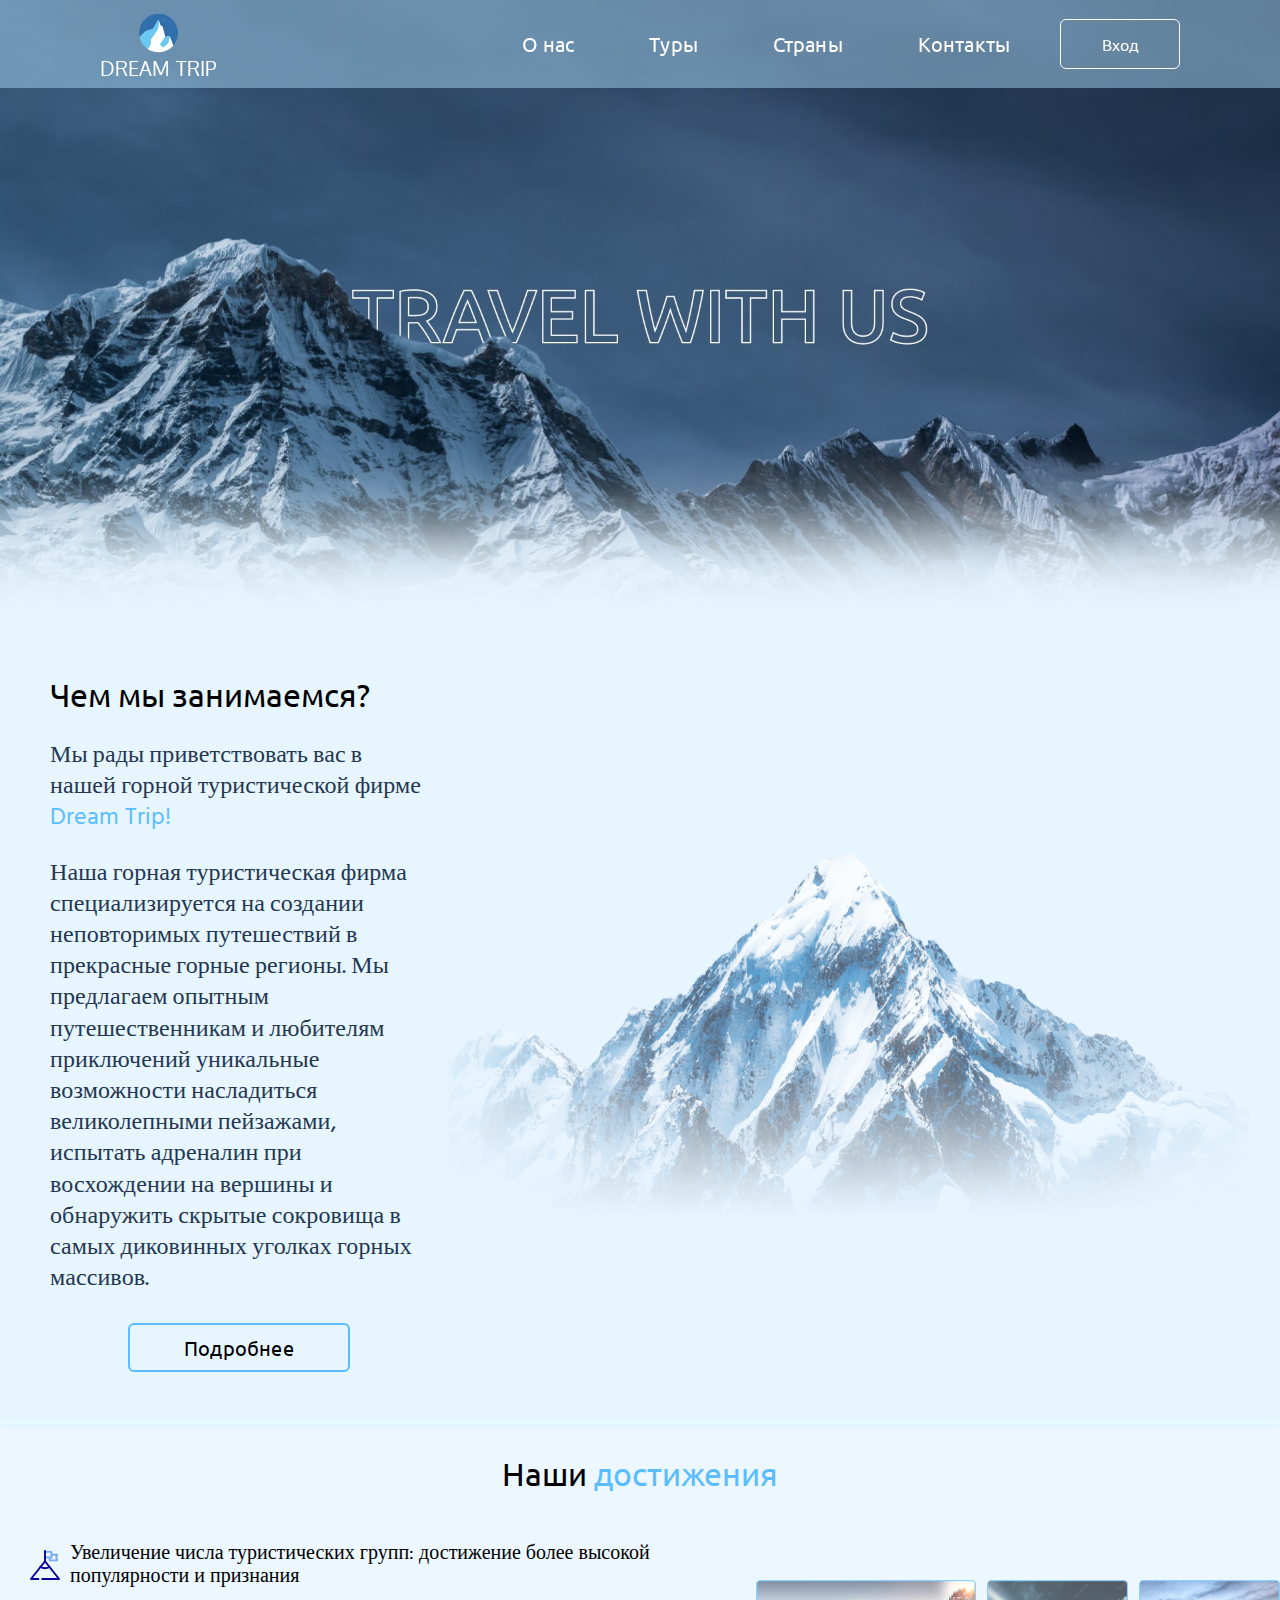
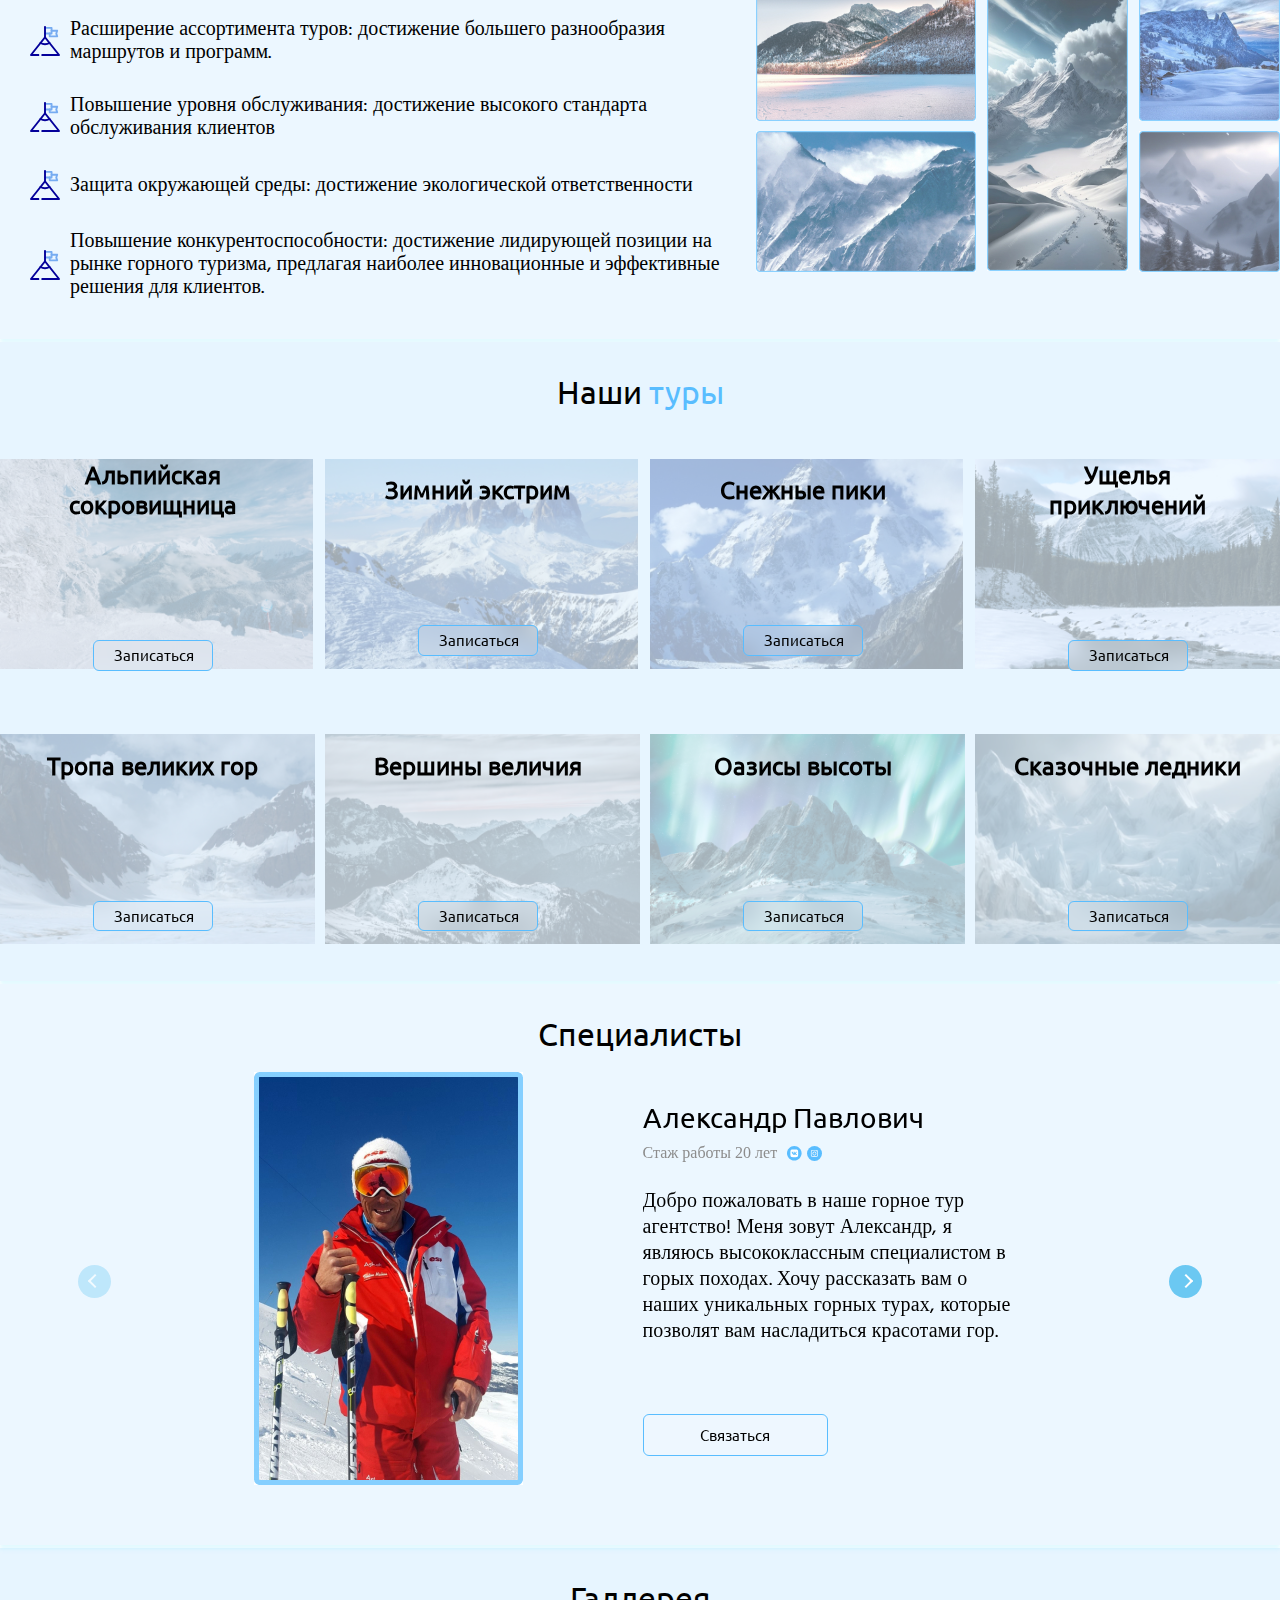
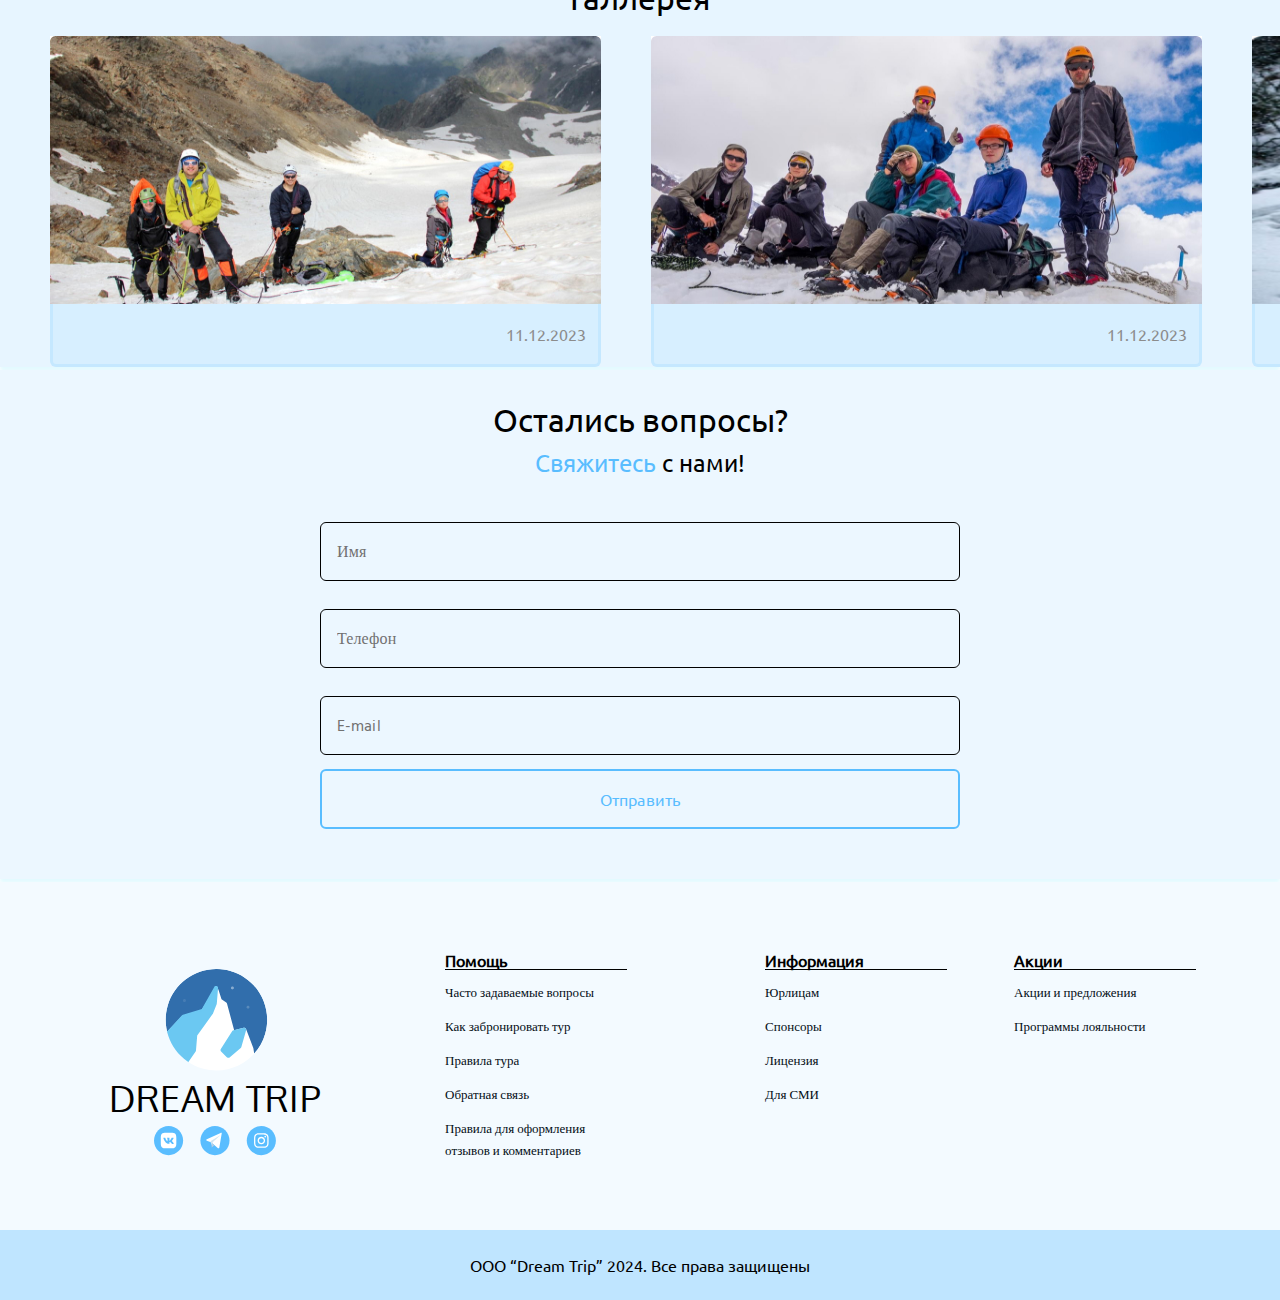
<file: index.html>
<!DOCTYPE html>
<html lang="en">
  <head>
    <meta charset="UTF-8" />
    <meta name="viewport" content="width=device-width, initial-scale=1.0" />
    <link rel="shorcut icon" href="./img/menu/logo_menu.svg" />
    <link rel="stylesheet" href="./main/style_main/swiper-bundle.min.css" />
    <link rel="stylesheet" href="./font.css" />
    <link rel="stylesheet" href="./normalize.css" />
    <link rel="stylesheet" href="./menu/style_menu/style.css" />
    <link rel="stylesheet" href="./main/style_main/phone.css" />
    <link rel="stylesheet" href="./main/style_main/tablet.css" />
    <link rel="stylesheet" href="./main/style_main/desctop.css" />
    <script defer src="./main/scritp_main/swiper.min.js"></script>
    <script defer src="./menu/script_menu/script.js"></script>
    <script defer src="./main/scritp_main/script.js"></script>
    <title>DreamTrip</title>
  </head>
  <body>
    <div class="container">
      <aside id="menu" class="aside">
        <header class="aside-header-menu">
          <img src="./img/menu/logo_menu.svg" />
          <div id="btn-close-menu" class="close-cross-menu">
            <span></span>
            <span></span>
          </div>
        </header>
        <div class="aside-main-menu">
          <nav class="aside-nav-menu">
            <ul>
              <li class="aside-nav-menu-item">
                <img src="./img/menu/country.svg" alt="" />
                <a href="#">Страны</a>
              </li>
              <li class="aside-nav-menu-item">
                <img src="./img/menu/tour.svg" alt="" /> <a href="#">Туры</a>
              </li>
              <li class="aside-nav-menu-item">
                <img src="./img/menu/about_us.svg" alt="" />
                <a href="#">О нас</a>
              </li>
              <li class="aside-nav-menu-item">
                <img src="./img/menu/contact.svg" alt="" />
                <a href="#">Контакты</a>
              </li>
            </ul>
          </nav>
        </div>
        <footer class="aside-footer-menu">
          <nav class="aside-nav-menu">
            <ul>
              <li class="footer-nav-item">
                <a href="#">+7 (996) 313 57 76</a>
              </li>
              <li class="footer-nav-item">
                <a href="#">dreamtrip@gmail.com</a>
              </li>
            </ul>
          </nav>
        </footer>
      </aside>
      <div id="content" class="content">
        <header class="content__header">
          <div class="content__header-logo">
            <img src="./img/main/phone/logo.svg" alt="" />
            <h1>Dream trip</h1>
          </div>
          <div class="content__header-menu">
            <a class="tablet-link" href="">О нас</a>
            <a class="tablet-link" href="">Туры</a>
            <a class="tablet-link" href="">Страны</a>
            <a class="tablet-link" href="">Контакты</a>
            <button
              onclick="document.location='./authorisation.html'"
              class="sign__up-btn"
            >
              Вход
            </button>
            <button id="burger" class="burger-menu">
              <span></span>
              <span></span>
              <span></span>
            </button>
          </div>
        </header>
        <main class="content__main">
          <div class="block-screensaver">
            <img
              class="conten-screensaver"
              src="./img/main/phone/Group 5.jpg"
              alt=""
            />
            <div class="blur-effect"></div>
          </div>
          <section class="section__about-us">
            <div class="section-background">
              <img class="mounts" src="./img/main/phone/mount.png" alt="" />
              <img
                class="img-background"
                src="./img/main/phone/back.png"
                alt=""
              />
            </div>
            <div class="section__about-us-text">
              <h2>Чем мы занимаемся?</h2>
              <p>
                Мы рады приветствовать вас в нашей горной туристической фирме
                <span class="blue-text">Dream Trip!</span>
              </p>
              <p class="main_about-us-text">
                Наша горная туристическая фирма специализируется на создании
                неповторимых путешествий в прекрасные горные регионы. Мы
                предлагаем опытным путешественникам и любителям приключений
                уникальные возможности насладиться великолепными пейзажами,
                испытать адреналин при восхождении на вершины и обнаружить
                скрытые сокровища в самых диковинных уголках горных массивов.
                <button class="detalied">Подробнее</button>
              </p>
              <div class="read-more-btn">
                <button id="readMore" class="read-more">Читать далее</button
                ><img
                  class="arrow"
                  src="./img/main/phone/arrow_down.svg"
                  alt=""
                />
              </div>
            </div>
          </section>
          <section class="section__our-achievements">
            <h2 class="section-title">
              Наши <span class="blue-text">достижения</span>
            </h2>
            <div class="tablet-achievements">
              <div class="achievements-img">
                <img
                  class=".achievements-img-item1"
                  src="./img/main/phone/1desctop.jpg"
                  alt=""
                />
                <img
                  class="achievements-img-item2"
                  src="./img/main/phone/2desctop.jpg"
                  alt=""
                />
                <img
                  class="achievements-img-item3"
                  src="./img/main/phone/3desctop.jpg"
                  alt=""
                />
                <img
                  class="achievements-img-item4"
                  src="./img/main/phone/4desctop.jpg"
                  alt=""
                />
                <img
                  class="achievements-img-item5"
                  src="./img/main/phone/5desctop.jpg"
                  alt=""
                />
              </div>
              <div class="achievements-text-tablet">
                <div class="achievements-text-item1">
                  <img
                    class="achievements-text-icon"
                    src="./img/main/tablet/icon.svg"
                    alt=""
                  />
                  Увеличение числа туристических групп: достижение более высокой
                  популярности и признания
                </div>
                <div class="achievements-text-item2">
                  <img
                    class="achievements-text-icon"
                    src="./img/main/tablet/icon.svg"
                    alt=""
                  />
                  Расширение ассортимента туров: достижение большего
                  разнообразия маршрутов и программ.
                </div>
                <div class="achievements-text-item3">
                  <img
                    class="achievements-text-icon"
                    src="./img/main/tablet/icon.svg"
                    alt=""
                  />
                  Повышение уровня обслуживания: достижение высокого стандарта
                  обслуживания клиентов
                </div>
                <div class="achievements-text-item4">
                  <img
                    class="achievements-text-icon"
                    src="./img/main/tablet/icon.svg"
                    alt=""
                  />
                  Защита окружающей среды: достижение экологической
                  ответственности
                </div>
                <div class="achievements-text-item5">
                  <img
                    class="achievements-text-icon"
                    src="./img/main/tablet/icon.svg"
                    alt=""
                  />
                  Повышение конкурентоспособности: достижение лидирующей позиции
                  на рынке горного туризма, предлагая наиболее инновационные и
                  эффективные решения для клиентов.
                </div>
              </div>
            </div>
            <div class="swiper main__swiper-achievements">
              <div
                id="achievements-wrapper"
                class="swiper-wrapper main__swiper-achievements-wrapper"
              >
                <div class="swiper-slide swiper-achievements-item">
                  <div class="achievements-img">
                    <img src="./img/main/phone/1adv.jpg" alt="" />
                  </div>
                  <div class="achievements-text">
                    Увеличение числа туристических групп: достижение более
                    высокой популярности и признания
                  </div>
                </div>
                <div class="swiper-slide swiper-achievements-item">
                  <div class="achievements-img">
                    <img src="./img/main/phone/2adv.jpg" alt="" />
                  </div>
                  <div class="achievements-text">
                    Расширение ассортимента туров: достижение большего
                    разнообразия маршрутов и программ.
                  </div>
                </div>
                <div class="swiper-slide swiper-achievements-item">
                  <div class="achievements-img">
                    <img src="./img/main/phone/3adv.jpg" alt="" />
                  </div>
                  <div class="achievements-text">
                    Повышение уровня обслуживания: достижение высокого стандарта
                    обслуживания клиентов
                  </div>
                </div>
                <div class="swiper-slide swiper-achievements-item">
                  <div class="achievements-img">
                    <img src="./img/main/phone/4adv.jpg" alt="" />
                  </div>
                  <div class="achievements-text">
                    Защита окружающей среды: достижение экологической
                    ответственности
                  </div>
                </div>
                <div class="swiper-slide swiper-achievements-item">
                  <div class="achievements-img">
                    <img src="./img/main/phone/5adv.jpg" alt="" />
                  </div>
                  <div class="achievements-text">
                    Повышение конкурентоспособности: достижение лидирующей
                    позиции на рынке горного туризма, предлагая наиболее
                    инновационные и эффективные решения для клиентов.
                  </div>
                </div>
              </div>
            </div>
            <div
              class="swiper-pagination achievements__swiper-pagination"
            ></div>
          </section>
          <section class="section__our-tour">
            <h2 class="section-title">
              Наши <span class="blue-text">туры</span>
            </h2>
            <div class="swiper main__swiper-tour">
              <div
                id="tour-wrapper"
                class="swiper-wrapper main__swiper-tour-wrapper"
              >
                <div class="swiper-slide swiper-tour-item">
                  <div class="tour-img">
                    <img src="./img/main/phone/1tour.jpg" alt="" />
                  </div>
                  <div class="tour-text">
                    <h3>Альпийская сокровищница</h3>
                    <form target="_blank" action="./product.html">
                      <button class="tour-btn">Записаться</button>
                    </form>
                  </div>
                </div>
                <div class="swiper-slide swiper-tour-item">
                  <div class="tour-img">
                    <img src="./img/main/phone/2tour.jpg" alt="" />
                  </div>
                  <div class="tour-text">
                    <h3>Зимний экстрим</h3>
                    <button class="tour-btn">Записаться</button>
                  </div>
                </div>
                <div class="swiper-slide swiper-tour-item">
                  <div class="tour-img">
                    <img src="./img/main/phone/3tour.jpg" alt="" />
                  </div>
                  <div class="tour-text">
                    <h3>Снежные пики</h3>
                    <button class="tour-btn">Записаться</button>
                  </div>
                </div>
                <div class="swiper-slide swiper-tour-item">
                  <div class="tour-img">
                    <img src="./img/main/phone/4tour.jpg" alt="" />
                  </div>
                  <div class="tour-text">
                    <h3>Ущелья приключений</h3>
                    <button class="tour-btn">Записаться</button>
                  </div>
                </div>
                <div class="swiper-slide swiper-tour-item">
                  <div class="tour-img">
                    <img src="./img/main/phone/5tour.jpg" alt="" />
                  </div>
                  <div class="tour-text">
                    <h3>Тропа великих гор</h3>
                    <button class="tour-btn">Записаться</button>
                  </div>
                </div>
                <div class="swiper-slide swiper-tour-item">
                  <div class="tour-img">
                    <img src="./img/main/phone/6tour.jpg" alt="" />
                  </div>
                  <div class="tour-text">
                    <h3>Вершины величия</h3>
                    <button class="tour-btn">Записаться</button>
                  </div>
                </div>
                <div class="swiper-slide swiper-tour-item">
                  <div class="tour-img">
                    <img src="./img/main/phone/7tour.jpg" alt="" />
                  </div>
                  <div class="tour-text">
                    <h3>Оазисы высоты</h3>
                    <button class="tour-btn">Записаться</button>
                  </div>
                </div>
                <div class="swiper-slide swiper-tour-item">
                  <div class="tour-img">
                    <img src="./img/main/phone/8tour.jpg" alt="" />
                  </div>
                  <div class="tour-text">
                    <h3>Сказочные ледники</h3>
                    <button class="tour-btn">Записаться</button>
                  </div>
                </div>
              </div>
              <div class="show-all">
                <button id="show-all" class="read-more">Показать все</button
                ><img
                  class="arrow"
                  src="./img/main/phone/arrow_down.svg"
                  alt=""
                />
              </div>
            </div>
            <div class="swiper-pagination tour__swiper-pagination"></div>
          </section>
          <section class="section__specialists">
            <h2 class="section-title">Специалисты</h2>
            <div class="swiper main__swiper-specialists">
              <div
                id="specialists-wrapper"
                class="swiper-wrapper main__swiper-specialists-wrapper"
              >
                <div class="swiper-slide swiper-specialists-item">
                  <div class="specialists-img">
                    <img src="./img/main/phone/person.jpg" alt="" />
                  </div>
                  <div class="specialists-text">
                    <h3>Александр Павлович</h3>
                    <h4>
                      Стаж работы 20 лет
                      <div class="social__media">
                        <a href="#">
                          <img
                            style="width: 15px"
                            src="./img/main/phone/vk.svg"
                            alt=""
                          />
                        </a>
                        <a href="#">
                          <img src="./img/main/phone/insta.svg" alt="" />
                        </a>
                      </div>
                    </h4>
                    <p>
                      Добро пожаловать в наше горное тур агентство! Меня зовут
                      Александр, я являюсь высококлассным специалистом в горых
                      походах. Хочу рассказать вам о наших уникальных горных
                      турах, которые позволят вам насладиться красотами гор.
                    </p>
                    <button class="contact-specialists-btn">Связаться</button>
                  </div>
                </div>
                <div class="swiper-slide swiper-specialists-item">
                  <div class="specialists-img">
                    <img src="./img/main/phone/person.jpg" alt="" />
                  </div>
                  <div class="specialists-text">
                    <h3>Ольга Александровна</h3>
                    <h4>
                      Стаж работы 25 лет
                      <div class="social__media">
                        <a href="#">
                          <img
                            style="width: 15px"
                            src="./img/main/phone/vk.svg"
                            alt=""
                          />
                        </a>
                        <a href="#">
                          <img src="./img/main/phone/insta.svg" alt="" />
                        </a>
                      </div>
                    </h4>
                    <p>
                      Привет! Я Ольга, опытный горный гид и эксперт в горных
                      походах. Готова помочь вам организовать незабываемый отдых
                      в горах!
                    </p>
                    <button class="contact-specialists-btn">Связаться</button>
                  </div>
                </div>
                <div class="swiper-slide swiper-specialists-item">
                  <div class="specialists-img">
                    <img src="./img/main/phone/person.jpg" alt="" />
                  </div>
                  <div class="specialists-text">
                    <h3>Иван Сергеевич</h3>
                    <h4>
                      Стаж работы 18 лет
                      <div class="social__media">
                        <a href="#">
                          <img
                            style="width: 15px"
                            src="./img/main/phone/vk.svg"
                            alt=""
                          />
                        </a>
                        <a href="#">
                          <img src="./img/main/phone/insta.svg" alt="" />
                        </a>
                      </div>
                    </h4>
                    <p>
                      Доброго времени суток! Меня зовут Иван, и я являюсь
                      экспертом в горных походах и альпинизме. Готов помочь вам
                      освоить горы!
                    </p>
                    <button class="contact-specialists-btn">Связаться</button>
                  </div>
                </div>
                <div class="swiper-slide swiper-specialists-item">
                  <div class="specialists-img">
                    <img src="./img/main/phone/person.jpg" alt="" />
                  </div>
                  <div class="specialists-text">
                    <h3>Мария Владимировна</h3>
                    <h4>
                      Стаж работы 12 лет
                      <div class="social__media">
                        <a href="#">
                          <img
                            style="width: 15px"
                            src="./img/main/phone/vk.svg"
                            alt=""
                          />
                        </a>
                        <a href="#">
                          <img src="./img/main/phone/insta.svg" alt="" />
                        </a>
                      </div>
                    </h4>
                    <p>
                      Привет! Я Мария, профессиональный гид в горах и
                      экстримальных турах. Готова предложить вам уникальные
                      маршруты и яркие эмоции!
                    </p>
                    <button class="contact-specialists-btn">Связаться</button>
                  </div>
                </div>
                <div class="swiper-slide swiper-specialists-item">
                  <div class="specialists-img">
                    <img src="./img/main/phone/person.jpg" alt="" />
                  </div>
                  <div class="specialists-text">
                    <h3>Елена Анатольевна</h3>
                    <h4>
                      Стаж работы 15 лет
                      <div class="social__media">
                        <a href="#">
                          <img
                            style="width: 15px"
                            src="./img/main/phone/vk.svg"
                            alt=""
                          />
                        </a>
                        <a href="#">
                          <img src="./img/main/phone/insta.svg" alt="" />
                        </a>
                      </div>
                    </h4>
                    <p>
                      Привет! Меня зовут Елена. Я опытный гид в горах и эксперт
                      в оборудовании для горных походов. Готова поделиться с
                      вами моими знаниями и опытом!
                    </p>
                    <button class="contact-specialists-btn">Связаться</button>
                  </div>
                </div>
              </div>
            </div>
            <div class="swiper-pagination specialists__swiper-pagination"></div>
            <div class="swiper-button-prev"></div>
            <div class="swiper-button-next"></div>
          </section>
          <section class="section_gallery">
            <h2 class="section-title">Галлерея</h2>
            <div class="gallery__slider">
              <div class="gallery-img">
                <img src="./img/main/phone/pic1.jpg" alt="" />
                <data class="gallery-img-date" value="2023-12-11"
                  >11.12.2023</data
                >
              </div>
              <div class="gallery-img">
                <img src="./img/main/phone/pic2.jpg" alt="" />
                <data class="gallery-img-date" value="2023-12-11"
                  >11.12.2023</data
                >
              </div>
              <div class="gallery-img">
                <img src="./img/main/phone/pic3.jpg" alt="" />
                <data class="gallery-img-date" value="2023-12-11"
                  >11.12.2023</data
                >
              </div>
              <div class="gallery-img">
                <img src="./img/main/phone/pic4.jpg" alt="" />
                <data class="gallery-img-date" value="2023-12-11"
                  >11.12.2023</data
                >
              </div>
            </div>
          </section>
          <section class="section__form">
            <h2 class="section-title">Остались вопросы?</h2>
            <h3><span class="blue-text">Свяжитесь</span> с нами!</h3>
            <form action="" class="form">
              <div class="form__input">
                <input id="name" type="text" placeholder="Имя" />
              </div>
              <div class="form__input">
                <input id="tel" type="tel" placeholder="Телефон" />
              </div>
              <div class="form__input">
                <input id="email" type="email" placeholder="E-mail" />
              </div>
              <button class="form__btn">Отправить</button>
            </form>
          </section>
        </main>
        <footer class="content__footer">
          <div class="footer__logo">
            <img
              class="icon__logo-footer"
              src="./img/main/phone/logo.svg"
              alt=""
            />
            <p>Dream trip</p>
            <div class="footer-social__media">
              <img src="./img/main/phone/vk.svg" alt="" />
              <img src="./img/main/phone/tg.svg" alt="" />
              <img src="./img/main/phone/inst.svg" alt="" />
            </div>
          </div>

          <div class="footer__list-block">
            <ul class="footer__list">
              <li class="footer__list-item">Помощь</li>
              <li class="footer__list-item">Часто задаваемые вопросы</li>
              <li class="footer__list-item">Как забронировать тур</li>
              <li class="footer__list-item">Правила тура</li>
              <li class="footer__list-item">Обратная связь</li>
              <li class="footer__list-item">
                Правила для оформления отзывов и комментариев
              </li>
            </ul>
          </div>
          <div class="footer__list-block">
            <ul class="footer__list">
              <li class="footer__list-item">Информация</li>
              <li class="footer__list-item">Юрлицам</li>
              <li class="footer__list-item">Спонсоры</li>
              <li class="footer__list-item">Лицензия</li>
              <li class="footer__list-item">Для СМИ</li>
            </ul>
          </div>
          <div class="footer__list-block">
            <ul class="footer__list">
              <li class="footer__list-item">Акции</li>
              <li class="footer__list-item">Акции и предложения</li>
              <li class="footer__list-item">Программы лояльности</li>
            </ul>
          </div>
          <div class="footer__copyright">
            ООО “Dream Trip” 2024. Все права защищены
          </div>
        </footer>
      </div>
    </div>
  </body>
</html>
</file>
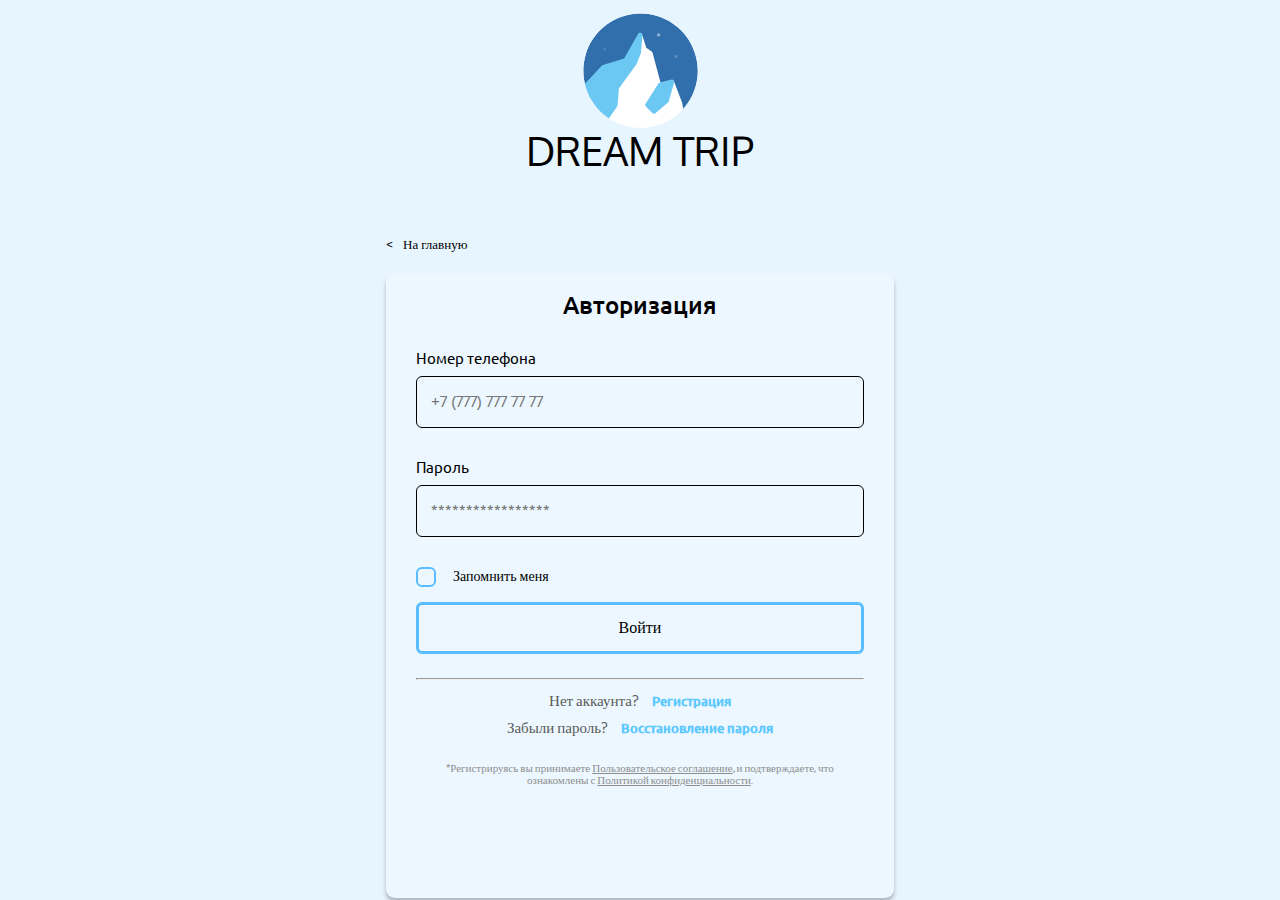
<file: authorisation.html>
<!DOCTYPE html>
<html lang="en">
  <head>
    <meta charset="UTF-8" />
    <meta name="viewport" content="width=device-width, initial-scale=1.0" />
    <link rel="shorcut icon" href="./img/menu/logo_menu.svg" />
    <link rel="stylesheet" href="./normalize.css" />
    <link
      rel="stylesheet"
      href="./authorisation/style_authorisation/style.css"
    />
    <link
      rel="stylesheet"
      href="./authorisation/style_authorisation/mobile.css"
    />
    <link rel="stylesheet" href="./font.css" />
    <script defer src="./authorisation/script_authorisation/script.js"></script>
    <title>Authorisation</title>
  </head>
  <body>
    <div class="container">
      <div class="logo">
        <img src="./img/authorisation/logo.svg" alt="" />
        <p>Dream trip</p>
      </div>
      <a class="home" href="./index.html">На главную</a>
      <div class="window-authorisation">
        <h1 class="window-authorisation__title">Авторизация</h1>
        <div class="window-authorisation__form">
          <form class="authorisationForm">
            <div class="window-authorisation__form__input">
              <label for="tel">Номер телефона</label>
              <input
                id="tel"
                type="tel"
                name="tel"
                placeholder="+7 (777) 777 77 77"
              />
            </div>
            <div class="window-authorisation__form__input password__input">
              <label for="password">Пароль</label>
              <input
                id="password"
                type="password"
                name="password"
                placeholder="*****************"
              />
            </div>
            <div class="window-authorisation__form__check_box">
              <input type="checkbox" name="remember_me" id="remember_me" />
              <span id="checkbox-click" class="checkbox-custom"></span>
              <label for="remember_me">Запомнить меня</label>
            </div>
            <div class="window-authorisation__form__button">
              <button>Войти</button>
            </div>
          </form>
          <hr class="hr-line" />
          <div class="window-authorisation__form__text">
            <p>
              Нет аккаунта?
              <a href="./registration.html">Регистрация</a>
            </p>
            <p>
              Забыли пароль?
              <a href="#">Восстановление пароля</a>
            </p>
          </div>
          <p class="user-agreement">
            *Регистрируясь вы принимаете
            <span>Пользовательское соглашение</span>, и подтверждаете, что
            ознакомлены с <span>Политикой конфиденциальности</span>.
          </p>
        </div>
      </div>
    </div>
  </body>
</html>
</file>
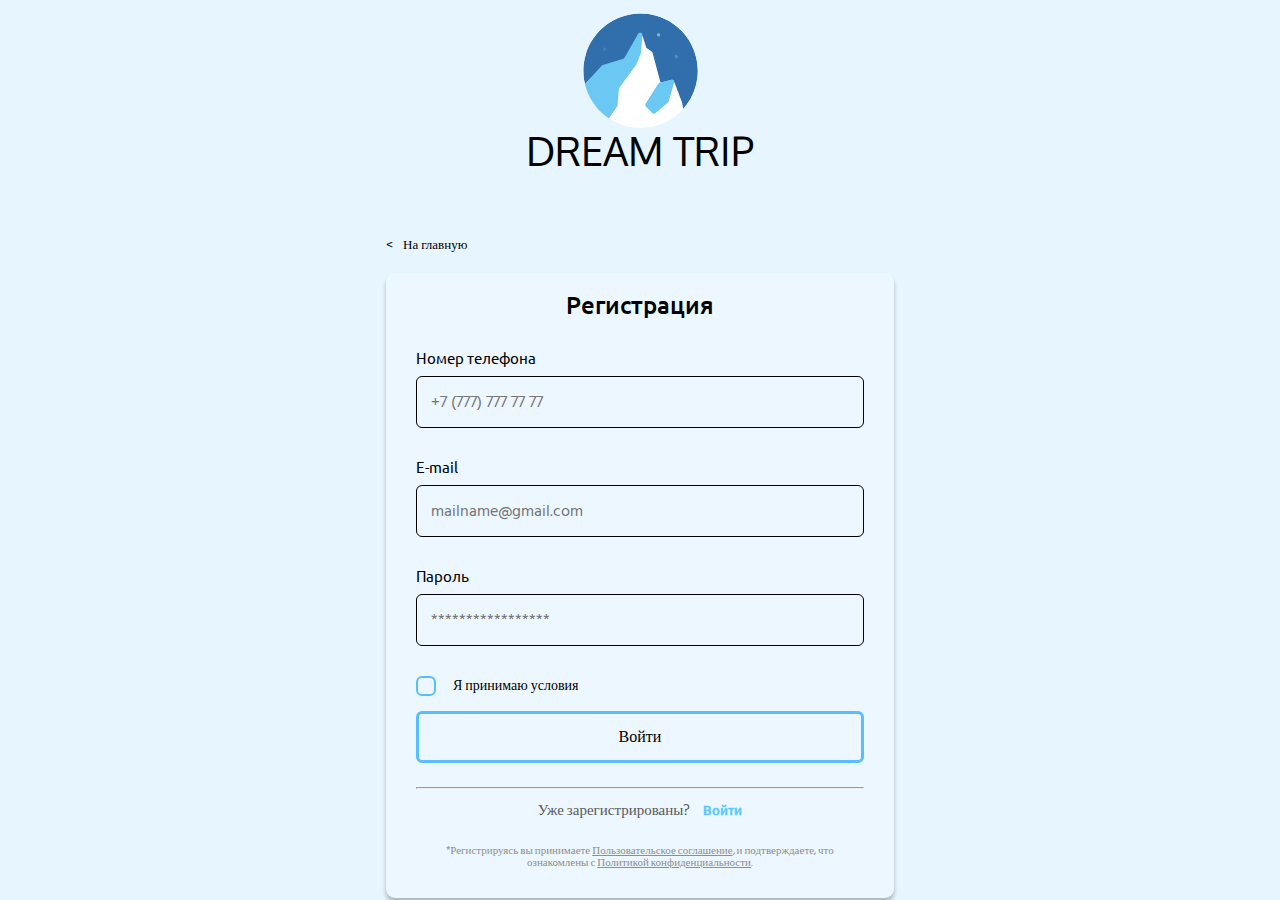
<file: registration.html>
<!DOCTYPE html>
<html lang="en">
  <head>
    <meta charset="UTF-8" />
    <meta name="viewport" content="width=device-width, initial-scale=1.0" />
    <link rel="shorcut icon" href="./img/menu/logo_menu.svg" />
    <link rel="stylesheet" href="./normalize.css" />
    <link
      rel="stylesheet"
      href="./authorisation/style_authorisation/style.css"
    />
    <link rel="stylesheet" href="./authorisation/style_authorisation/mobile.css">
    <link rel="stylesheet" href="./font.css" />
    <script defer src="./registration/script_registration/script.js"></script>
    <title>Registration</title>
  </head>
  <body>
    <div class="container">
      <div class="logo">
        <img src="./img/authorisation/logo.svg" alt="" />
        <p>Dream trip</p>
      </div>
      <a class="home" href="./index.html">На главную</a>
      <div class="window-authorisation">
        <h1 class="window-authorisation__title">Регистрация</h1>
        <div class="window-authorisation__form">
          <form class="authorisationForm">
            <div class="window-authorisation__form__input">
              <label for="tel">Номер телефона</label>
              <input
                id="tel"
                type="tel"
                name="tel"
                placeholder="+7 (777) 777 77 77"
              />
            </div>
            <div class="window-authorisation__form__input">
              <label for="email">E-mail</label>
              <input
                id="email"
                type="email"
                name="email"
                placeholder="mailname@gmail.com"
              />
            </div>
            <div class="window-authorisation__form__input password__input">
              <label for="password">Пароль</label>
              <input
                id="password"
                type="password"
                name="password"
                placeholder="*****************"
              />
            </div>
            <div class="window-authorisation__form__check_box">
              <input type="checkbox" name="remember_me" id="remember_me" />
              <span id="checkbox-click" class="checkbox-custom"></span>
              <label for="remember_me">Я принимаю условия</label>
            </div>
            <div class="window-authorisation__form__button">
              <button>Войти</button>
            </div>
          </form>
          <hr class="hr-line" />
          <div class="window-authorisation__form__text">
            <p>
              Уже зарегистрированы?
              <a href="./authorisation.html">Войти</a>
            </p>
          </div>
          <p class="user-agreement">
            *Регистрируясь вы принимаете
            <span>Пользовательское соглашение</span>, и подтверждаете, что
            ознакомлены с <span>Политикой конфиденциальности</span>.
          </p>
        </div>
      </div>
    </div>
  </body>
</html>
</file>
<file: font.css>
@font-face{
  font-family: 'Ubuntu-Regular';
  src: url('./font/Ubuntu-Regular.ttf');
  font-style: normal;
}

@font-face{
  font-family: 'Ubuntu-Bold';
  src: url('./font/Ubuntu-Bold.ttf');
  font-style: normal;
}

@font-face{
  font-family: 'Ubuntu-Medium';
  src: url('./font/Ubuntu-Medium.ttf');
  font-style: normal;
}

@font-face{
  font-family: 'Oxygen-Regular';
  src: url('./font/Oxygen-Regular.ttf');
  font-style: normal;
}

@font-face{
  font-family: 'Hind Siliguri-Regular';
  src: url('./font/HindSiliguri-Regular.ttf');
  font-style: normal;
}

@font-face{
  font-family: 'Hind Siliguri-Medium';
  src: url('./font/HindSiliguri-Medium.ttf');
  font-style: normal;
}
</file>
<file: menu/style_menu/style.css>
*,
*::before,
*::after {
  box-sizing: border-box;
}

ul {
  list-style: none;
  padding: 0;
}

a {
  text-decoration: none;
  color: #000;
}


.btn-open-menu {
  margin: 15px;
  width: 100px;
  height: 40px;
  border: #1194ff 1px solid;
  background: none;
  padding: 15px;
  cursor: pointer;
  text-align: center;
}

.aside-container {
  position: fixed;
}

.aside {
  z-index: 1;
  position: absolute;
  overflow-y: auto;
  overflow-x: hidden;
  right: -320px;
  top: 0;
  display: flex;
  flex-direction: column;
  z-index: 1100;

  background-color: #ecf7ff;
  width: 320px;
  min-height: 100svh;
  transition: transform 0.5s;
  position: fixed;
}

.aside-active {
  transform: translateX(-100%);
}

/* Aside-header */

.aside-header-menu {
  display: flex;
  justify-content: space-between;
  padding: 32px 16px 16px 16px;
  align-items: center;
}

.close-cross-menu {
  display: flex;
  margin: 5px;
  width: 30px;
  height: 30px;
  position: relative;
  cursor: pointer;
}

.close-cross-menu span {
  position: absolute;
  width: 30px;
  height: 2px;
  background-color: #000;
  top: 50%;
  transform: translate(-50%, -50%);
  transition: transform 0.5s;
}

.close-cross-menu span:first-child {
  transform: rotate(45deg);
}

.close-cross-menu span:last-child {
  transform: rotate(-45deg);
}

/* Aside-main */

.aside-main-menu{
   margin-bottom: 150px;
}

/* Aside-nav */

.aside-nav-menu-item {
  display: flex;
  align-items: center;
  justify-content: flex-start;
  height: 50px;
  cursor: pointer;
  margin: 15px 0 15px 30px;
}

.aside-nav-menu-item img {
  width: 20px;
  height: 30px;
}

.aside-nav-menu-item a {
  margin-left: 16px;
  font-size: 15px;
  font-weight: 400;
  line-height: 1.1;
  display: flex;
  width: 200px;
  height: 40px;
  align-items: center;
  border-bottom: #000 1px solid;
}

.aside-nav-menu-item-active::before {
  content: "";

  position: absolute;
  left: 0;
  display: inline-block;
  margin-right: 10px;
  vertical-align: text-top;

  width: 4px;
  height: 40px;
  border-top-right-radius: 10px;
  border-bottom-right-radius: 10px;
  background: #59bdff;
}


/* Aside-footer */

.aside-footer-menu{
   display: flex;
   justify-content: flex-end;
   padding: 16px 32px 40px 0;  
}

.footer-nav-item{
   margin: 15px 0;
   text-align: end;
}

.footer-nav-item a{
   position: relative;
}

.footer-nav-item a::before {
   position: absolute;
   bottom: 0;
   left: 0;
   content: "";
   width: 100%;
   height: 2px;
   background: #000000;
   transform-origin: right;
   transform: scaleX(0);
   transition: transform 0.3s ease-in-out 0s;
 }
 
 .footer-nav-item a:hover::before {
   transform: scaleX(1);
   transform-origin: left;
 }
</file>
<file: main/style_main/phone.css>
*,
*::before,
*::after {
  box-sizing: border-box;
}

h2,
h3 {
  margin: 0;
  color: #000;
  font-family: Ubuntu-Regular;
  font-size: 18px;
  font-style: normal;
  font-weight: 500;
  line-height: normal;
}

.blue-text {
  color: #59bdff;
  font-weight: 500;
}

.swiper-button-prev,
.swiper-button-next {
  display: none;
}

.arrow__rotate {
  transform: rotate(180deg);
}

/* Container */

.container {
  max-width: 100%;
  min-width: 320px;
}

.blur-content {
  opacity: 20%;
  max-height: 100svh;
  overflow: hidden;

  pointer-events: none;
}

/* Header */

.content__header {
  min-width: 100%;
  height: 50px;
  background: rgba(176, 224, 255, 0.46);
  backdrop-filter: blur(2px);

  position: fixed;
  display: flex;
  align-items: center;
  justify-content: space-between;
  padding: 0 16px;
  z-index: 999;
}

.content__header-logo {
  display: flex;
  flex-direction: column;
  justify-content: center;
  align-items: center;
}

.content__header-logo h1 {
  font-family: Oxygen-Regular;
  color: #fff;
  margin: 0;

  font-size: clamp(12px, 2vw, 16px);
  font-style: normal;
  font-weight: 400;
  line-height: 110%; /* 13.2px */
  letter-spacing: 0.12px;
  text-transform: uppercase;
}

.content__header-menu {
  display: flex;
  align-items: center;
  justify-content: center;
  column-gap: 25px;
}

.tablet-link {
  position: relative;
  display: none;
}

.sign__up-btn {
  border: 1px solid #fff;
  border-radius: 6px;
  background: none;
  padding: 4px 14px;

  color: #fff;
  font-family: Ubuntu-Regular;
  font-weight: 400;
  font-size: clamp(10px, 2vw, 16px);
  font-style: normal;
  cursor: pointer;
}

.sign__up-btn:hover {
  border: 1px solid #59bdff;
}

.burger-menu {
  background: none;
  border: none;
  cursor: pointer;
}

.burger-menu span {
  display: block;
  min-width: 20px;
  height: 2px;
  background: #fff;
  margin: 4px 0;
}

/* Main */

.wrapper-screensaver {
  display: flex;
  flex-direction: column;
}

/* Section__about-us */

.section__about-us {
  background: #e7f5ff;
  box-shadow: 0px 4px 4px 0px rgba(139, 234, 255, 0.25);
}

.block-screensaver {
  position: relative;
  overflow: hidden;
  display: flex;
  align-items: center;
  justify-content: center;
}

.blur-effect {
  position: absolute;
  min-width: 120%;

  height: 118px;

  bottom: -60px;
  background: #e7f5ff;
  filter: blur(20px);
  z-index: 99;
}

.conten-screensaver {
  min-width: 320px;
  max-width: 100%;
}

.section-background {
  display: flex;
  justify-content: center;
  align-items: end;

  background: #e7f5ff;
}

.img-background {
  position: absolute;
  z-index: 0;
  max-width: 100%;
  opacity: 0;
}

.mounts {
  min-width: 208px;
  height: 95px;
  z-index: 2;
}

.detalied {
  display: none;
}

.section__about-us-text {
  z-index: 2;
  padding: 25px 20px;
}

.main_about-us-text {
  max-height: 40px;
  overflow: hidden;
}

.main_about-us-text-open {
  max-height: none;
}

.section__about-us-text p {
  color: #233750;
  font-family: Hind Siliguri-Regular;
  font-size: 11px;
  font-style: normal;
  font-weight: 400;
  line-height: 130%; /* 14.3px */
  letter-spacing: 0.11px;
}

.read-more {
  color: #000;
  font-family: Ubuntu;
  font-size: 10px;
  font-style: normal;
  font-weight: 400;
  line-height: 110%; /* 11px */
  letter-spacing: 0.1px;

  background: none;
  border: none;
  cursor: pointer;
  padding: 0;
  margin-right: 10px;
}

/* Section__our-achievements */

.tablet-achievements {
  display: none;
}

.swiper-achievements-item {
  display: flex;
  column-gap: 10px;
  align-items: center;
  justify-content: center;
}

.section__our-achievements {
  margin-top: 3px;
  background: #ecf7ff;
  box-shadow: 0px 4px 4px rgba(139, 234, 255, 0.25);
}

.section-title {
  text-align: center;
  padding: 30px 0 18px 0;
}

.achievements-img {
  max-width: 30%;
}

.achievements-img img {
  max-width: 100%;
  min-height: 72px;
}

.achievements-text {
  color: #000;
  font-family: Hind Siliguri-Regular;
  font-size: clamp(10px, 2.3vw, 16px);
  font-style: normal;
  font-weight: 400;
  line-height: 16px; /* 160% */

  display: flex;
  max-width: 30%;
  min-width: 170px;
}

.swiper-pagination {
  display: flex;
  justify-content: center;
  align-items: center;
  padding-top: 21px;
  padding-bottom: 36px;

  position: relative;
}

.swiper-pagination-bullet-active {
  background: #85cfff;
  width: 11px;
  height: 11px;
  flex-shrink: 0;
}

/* Section__our-tour */

.section__our-tour {
  margin-top: 3px;
  background: #e7f5ff;
  box-shadow: 0px 4px 4px rgba(139, 234, 255, 0.25);
}

.swiper-tour-item {
  display: flex;
  column-gap: 10px;
  align-items: center;
  justify-content: center;
}

.section-title {
  text-align: center;
  padding: 30px 0 18px 0;
}

.tour-img {
  max-width: 40%;
}

.tour-img img {
  opacity: 70%;
  max-width: 100%;
  border: 1px solid #59bdff;
  border-radius: 6px;
}


.tour-text {
  display: flex;
  flex-direction: column;
  row-gap: 50px;
  align-items: center;
  justify-content: center;
}

.tour-text h3 {
  color: #000;
  text-align: center;
  font-family: Ubuntu-Regular;
  font-size: clamp(11px, 2.3vw, 16px);
  font-style: normal;
  font-weight: 600;
  line-height: normal;
}

.achievements-tour {
  color: #000;
  font-family: Hind Siliguri-Regular;
  font-size: 10px;
  font-style: normal;
  font-weight: 400;
  line-height: 16px; /* 160% */

  max-width: 169px;
}

.tour__swiper-pagination {
  display: flex;
  justify-content: center;
  align-items: center;
  padding-top: 21px;
  padding-bottom: 36px;

  position: relative;
}

.tour-btn {
  width: 100%;
  min-width: 91px;
  min-height: 21px;
  border: 1px solid #59bdff;
  background: none;
  border-radius: 6px;
  backdrop-filter: blur(10px);
  cursor: pointer;

  padding: 6px 20px;
  color: #000;
  font-family: Ubuntu-Regular;
  font-size: 8px;
  font-style: normal;
  font-weight: 500;
  line-height: 110%; /* 8.8px */
  letter-spacing: 0.08px;
}

.show-all {
  display: none;
}

/* Specialists */

.section__specialists {
  margin-top: 3px;
  background: #ecf7ff;
  box-shadow: 0px 4px 4px rgba(139, 234, 255, 0.25);
}

.swiper-specialists-item {
  min-width: 100%;
  max-height: 100%;
  display: flex;
  align-items: center;
  justify-content: center;
  column-gap: 10px;
}

.specialists-img {
  display: flex;
  flex-direction: column;
  align-items: center;
  justify-content: center;

  max-width: 30%;
}

.specialists-img img {
  max-width: 100%;
  min-height: 125px;
}

.specialists-text {
  max-width: 50%;
  display: flex;
  flex-direction: column;
  align-items: flex-start;
}

.specialists-text h3 {
  color: #000;
  text-align: center;
  font-family: Ubuntu-Regular;
  font-size: clamp(13px, 4vw, 20px);
  font-style: normal;
  font-weight: 500;
  line-height: normal;
}

.specialists-text h4 {
  font-family: Ubuntu-Regular;
  color: #8c8c8c;
  text-align: center;
  font-family: Ubuntu;
  font-size: clamp(8px, 4vw, 11px);
  font-style: normal;
  font-weight: 500;
  line-height: normal;
  margin: 9px 0 6px 0;
}

.specialists-text p {
  display: none;
}

.social__media {
  display: flex;
  flex-direction: row;
  align-items: center;
  column-gap: 5px;
}

.social__media a {
  display: flex;
  align-items: center;
  justify-content: center;
  width: 15px;
  height: 15px;
}

.contact-specialists-btn {
  cursor: pointer;
  color: #000;
  font-family: Ubuntu-Regular;
  font-size: clamp(8px, 4vw, 11px);
  font-style: normal;
  font-weight: 500;
  line-height: 110%; /* 8.8px */
  letter-spacing: 0.08px;
  text-transform: capitalize;

  margin-top: 50px;
  border-radius: 6px;
  border: 1px solid #59bdff;
  background: rgba(255, 255, 255, 0.1);
  backdrop-filter: blur(10px);
  padding: 6px 25px;
  display: flex;
  align-items: center;
  justify-content: center;
  min-width: 70%;
  min-height: 21px;
}

/* Gallery */

.section_gallery {
  margin-top: 3px;
  background: #e7f5ff;
  box-shadow: 0px 4px 4px rgba(139, 234, 255, 0.25);
}

.gallery__slider {
  display: flex;
  overflow-x: auto;
  white-space: nowrap;
  justify-content: space-between;
  padding: 0;
  column-gap: 50px;
  width: 100%;
}

.gallery__slider::-webkit-scrollbar {
  width: 0;
}

.gallery-img {
  display: flex;
  flex-direction: column;
  min-width: 216px;

  animation: scroll 10s linear infinite;
}

@keyframes scroll {
  0% {
    transform: translateX(0);
  }
  100% {
    transform: translateX(-100%);
  }
  100% {
    transform: translateX(-100%);
  }
  0% {
    transform: translateX(0);
  }
}

.gallery-img:first-child {
  margin-left: 50px;
}

.gallery-img img {
  max-width: 100%;
  height: 112.756px;
}

.gallery-img-date {
  color: #8c8c8c;
  text-align: end;
  font-family: Ubuntu-Regular;
  font-size: clamp(8px, 2vw, 16px);
  font-style: normal;
  font-weight: 500;
  line-height: normal;
  padding: 7px 12px;

  border-radius: 0px 0px 6px 6px;
  border-right: 3px solid #c5e8ff;
  border-bottom: 3px solid #c5e8ff;
  border-left: 3px solid #c5e8ff;
  background: #d7efff;
}

/* Section__form */

.section__form {
  margin-top: 3px;
  background: #ecf7ff;
  box-shadow: 0px 4px 4px rgba(139, 234, 255, 0.25);
}

.section__form h2 {
  padding-bottom: 0;
}

.section__form h3 {
  text-align: center;
  margin-top: 8px;
  font-family: Ubuntu-Regular;
  font-size: clamp(16px, 2vw, 24px);
  font-style: normal;
  font-weight: 500;
  line-height: normal;
}

.form {
  display: flex;
  flex-direction: column;
  align-items: center;
  justify-content: center;
  padding: 30px 0 50px 0;
}

.form__input {
  display: flex;
  align-items: center;
  justify-content: center;
  width: 100%;
  margin: 14px 0;
}

.form__input input {
  display: flex;
  width: 50%;
  min-width: 263px;
  min-height: 38px;
  border-radius: 6px;
  border: 1px solid #000;
  background: none;

  padding: 11px 16px;
}

.form__input input::placeholder {
  color: #717171;
  font-family: Hind Siliguri-Regular;
  font-size: clamp(12px, 2vw, 16px);
  font-style: normal;
  font-weight: 500;
  line-height: 130%; /* 15.6px */
  letter-spacing: 0.12px;
}

input:focus {
  outline: none;
}

.form__btn {
  color: #59bdff;
  cursor: pointer;
  font-family: Ubuntu-Regular;
  font-size: 14px;
  font-style: normal;
  font-weight: 500;
  line-height: 130%; /* 18.2px */
  letter-spacing: 0.14px;
  text-transform: capitalize;

  border-radius: 6px;
  border: 2px solid #59bdff;
  background: none;
  width: 50%;
  min-width: 263px;
  min-height: 38px;
  display: flex;
  align-items: center;
  justify-content: center;
}

/* Footer */

.content__footer {
  margin-top: 3px;
  background: #f3faff;
}

.footer__logo {
  padding-top: 25px;
  margin-left: 15px;
  width: 93px;
  display: flex;
  align-items: center;
  flex-direction: column;
  margin-right: 0;

  color: #000;
  text-align: right;
  font-family: Oxygen-Regular;
  font-size: 12px;
  font-style: normal;
  font-weight: 400;
  line-height: 110%; /* 15.4px */
  letter-spacing: 0.14px;
  text-transform: uppercase;
}

.footer__logo p {
  margin: -5px 0 8px 0;
  font-size: clamp(12px, 2vw, 24px);
}

.icon__logo-footer {
  width: 50px;
}

.footer-social__media {
  display: flex;
  column-gap: 16px;
}

.footer-social__media img{
  cursor: pointer;
}

.footer__list-block {
  display: flex;
  flex-direction: column;
}

.footer__list-item {
  cursor: pointer;
  margin: 12px 25px;
  color: var(--B, #030d15);
  font-family: Hind Siliguri-Regular;
  font-size: 13px;
  font-style: normal;
  font-weight: 500;
  line-height: normal;
}

.footer__list-item:first-child {
  cursor: default;
  color: #000;
  font-family: Ubuntu-Regular;
  font-size: 16px;
  font-style: normal;
  font-weight: 700;
  line-height: normal;
  margin-bottom: 7px;
  position: relative;
}

.footer__list-item:first-child::before {
  position: absolute;
  bottom: 0;
  content: "";
  width: 182px;
  height: 1px;
  background: #000;
}

.footer__copyright {
  min-height: 38px;
  background: #bfe5ff;
  display: flex;
  align-items: center;
  justify-content: center;

  color: var(--, #2f2222);
  text-align: center;
  font-family: Ubuntu-Regular;
  font-size: clamp(8px, 2vw, 16px);
  font-style: normal;
  font-weight: 400;
  line-height: normal;
}
</file>
<file: main/style_main/tablet.css>
@media screen and (min-width: 768px) {
  .container {
    max-width: 100%;
    min-width: 768px;
  }

  .content__header {
    max-width: 100%;
    height: 88px;
    position: absolute;
  }

  .burger-menu span {
    width: 36px;
    margin: 10px 0;
  }

  .tablet-link {
    display: flex;
    color: #fff;
    font-family: Ubuntu-Regular;
    font-size: 15px;
    font-style: normal;
    font-weight: 400;
    line-height: 110%; /* 16.5px */
    letter-spacing: 0.15px;
    margin: 0 25px;
  }

  .tablet-link::before {
    position: absolute;
    bottom: -5px;
    left: 0;
    content: "";
    width: 100%;
    height: 2px;
    background: #ffffff;
    transform-origin: right;
    transform: scaleX(0);
    transition: transform 0.3s ease-in-out 0s;
  }

  .tablet-link:hover::before {
    transform: scaleX(1);
    transform-origin: left;
  }

  .tablet-link:nth-child(4) {
   display: none;
  }


  .content__header-logo img {
    min-width: 50px;
  }

  .conten-screensaver {
    min-width: 768px;
    max-width: 100%;
  }

  .blur-effect {
    min-width: 110%;
    height: 243px;
    bottom: -120px;
  }

  /* Main */

  .section__about-us {
    display: flex;
    align-items: center;
    flex-direction: row-reverse;
    position: relative;
    justify-content: center;
  }

  .img-background {
    width: 100%;
    height: fit-content;
    background-size: cover;
    background-position: center;
    background-repeat: no-repeat;
    position: absolute;
    top: 0;
    left: 0;
  }

  .mounts {
    min-height: 165px;
  }

  .section__about-us-text {
    max-width: 50%;
  }

  .main_about-us-text {
    max-height: 105px;
  }

  .main_about-us-text-open {
    max-height: none;
  }

  .section__about-us-text h2 {
    font-size: 32px;
  }

  .section__about-us-text p {
    font-size: 16px;
  }

  .read-more {
    font-size: 14px;
  }

  .section-title {
    font-size: 32px;
    font-style: normal;
    font-weight: 500;
  }

  /* Achievements */

  .tablet-achievements {
    min-width: 524px;
    display: flex;
    flex-direction: column;
    align-items: center;
    justify-content: center;
  }

  .achievements-img {
    min-width: 524px;
    display: grid;
    grid-template-columns: minmax(220px, 1fr) minmax(140px, 1fr) minmax(
        140px,
        1fr
      );
    grid-template-rows: 140px 140px;
    grid-gap: 11px;
    grid-auto-flow: row;
  }

  .achievements-img-item1 {
    grid-row-start: 1;
    grid-row-end: 1;
    grid-column-start: 1;
  }

  .achievements-img-item2 {
    grid-row-start: 2;
    grid-row-end: 2;
    grid-column-start: 1;
  }

  .achievements-img-item3 {
    grid-row-start: 1;
    grid-row-end: 2;
    grid-column-start: 2;
  }

  .achievements-img-item4 {
    grid-row-start: 1;
    grid-row-end: 1;
    grid-column-start: 3;
  }

  .achievements-img-item5 {
    grid-row-start: 2;
    grid-row-end: 2;
    grid-column-start: 3;
    grid-column-end: 3;
  }

  .achievements-text-tablet {
    margin: 0 30px;
    margin-top: 30px;
    padding-bottom: 40px;

    min-width: 524px;
    display: grid;
    grid-template-columns: minmax(330px, 1fr) minmax(330px, 1fr);
    grid-template-rows: 70px;
    grid-gap: 30px;

    color: #000;
    font-family: Hind Siliguri-Regular;
    font-size: 16px;
    font-style: normal;
    font-weight: 400;
    line-height: 23px; /* 143.75% */
  }

  .achievements-text-icon {
    width: 30px;
  }

  .achievements-text-item1 {
    display: flex;
    column-gap: 10px;
    align-items: center;
    grid-row-start: 1;
    grid-row-end: 1;
    grid-column-start: 1;
    grid-column-end: 1;
  }

  .achievements-text-item2 {
    display: flex;
    column-gap: 10px;
    align-items: center;
    grid-row-start: 1;
    grid-row-end: 1;
    grid-column-start: 2;
    grid-column-end: 2;
  }

  .achievements-text-item3 {
    display: flex;
    column-gap: 10px;
    align-items: center;
    grid-row-start: 2;
    grid-row-end: 2;
    grid-column-start: 1;
    grid-column-end: 1;
  }

  .achievements-text-item4 {
    display: flex;
    column-gap: 10px;
    align-items: center;
    grid-row-start: 2;
    grid-row-end: 2;
    grid-column-start: 2;
    grid-column-end: 2;
  }

  .achievements-text-item5 {
    display: flex;
    column-gap: 10px;
    align-items: center;
    grid-row-start: 3;
    grid-row-end: 3;
    grid-column-start: 1;
    grid-column-end: 3;
  }

  .achievements__swiper-pagination {
    display: none;
  }

  .main__swiper-achievements {
    display: none;
  }

  /* Tour */

  .main__swiper-tour-wrapper {
    display: grid;
    grid-template-columns: repeat(3, 1fr);
    overflow: hidden;
    max-height: 180px;
  }

  .main__swiper-tour-wrapper-open {
    max-height: none;
  }

  .swiper-tour-item {
    position: relative;
    min-width: 230px;
    min-height: 160px;
    column-gap: 16px;
    margin-bottom: 20px;
  }

  .tour-text {
    position: relative;
  }

  .tour-img img {
    opacity: 0.3;
    max-height: 160px;
    border: none;
    border-radius: 0;
    min-width: 230px;
  }

  .tour-btn {
    max-width: 120px;
  }

  .show-all {
    display: flex;
    align-items: center;
    padding: 16px;
    margin-bottom: 20px;
    cursor: pointer;
  }

  .tour-img {
    max-width: 100%;
    position: absolute;
  }

  .tour__swiper-pagination {
    display: none;
  }

  /* Specialist */

  .section__specialists {
    position: relative;
  }

  .swiper-specialists-item {
    margin-bottom: 60px;
    min-width: 100%;
  }

  .specialists-img {
    min-width: 210px;
    min-height: 320px;
  }

  .specialists-img img {
    width: 100%;
    min-height: 320px;
  }

  .specialists-text {
    min-height: 500%;
    width: 30%;
  }

  .specialists-text h4 {
    display: flex;
    column-gap: 10px;
  }

  .swiper-button-prev,
  .swiper-button-next {
    display: flex;
    justify-content: center;
    align-items: center;
    min-width: 33px;
    height: 33px;
    border-radius: 50%;
    background: #6bc8f2;

    position: absolute;
    margin: 0 68px;
  }

  .swiper-button-next::after {
    content: "";
    width: 10px;
    height: 10px;
    border-top: 2px solid #fff;
    border-right: 2px solid #fff;
    transform: rotate(45deg);
  }

  .swiper-button-prev::after {
    content: "";
    width: 10px;
    height: 10px;
    border-top: 2px solid #fff;
    border-right: 2px solid #fff;
    transform: rotate(-135deg);
  }

  .contact-specialists-btn {
    min-width: 185px;
    min-height: 42px;

    font-size: 15px;
  }

  .specialists__swiper-pagination {
    display: none;
  }

  .specialists-text p {
    display: flex;

    overflow: hidden;

    color: #000;
    font-family: Hind Siliguri-Regular;
    font-size: 15px;
    font-style: normal;
    font-weight: 500;
    line-height: 130%; /* 19.5px */
    letter-spacing: 0.15px;
  }

  /* Slider */

  .gallery-img {
    display: flex;
    flex-direction: column;
    min-width: 268px;
  
    animation: scroll 10s linear infinite;
  }
  
  @keyframes scroll {
    0% {
      transform: translateX(0);
    }
    100% {
      transform: translateX(-100%);
    }
  }
  
  .gallery-img:first-child {
    margin-left: 50px;
  }
  
  .gallery-img img {
    max-width: 100%;
    min-height: 147px;
  }

  /* Form */

  .form__input input {
    min-height: 59px;
    min-width: 417px;
  }

  .section__form h3 {
    font-size: 24px;
  }

  .form__btn {
    min-width: 417px;
    min-height: 60px;
    font-size: 16px;
  }

  /* Footer */

  .footer__logo {
    width: 160px;
  }

  .icon__logo-footer {
    min-width: 77px;
  }

  .footer-social__media img {
    min-width: 30px;
  }

  .footer__copyright {
    min-height: 51px;
  }
}
</file>
<file: main/style_main/desctop.css>
@media screen and (min-width: 1200px) {
  /* Container */

  .burger-menu {
    display: none;
  }

  .tablet-link:nth-child(4) {
    display: flex;
  }

  .mounts {
    min-height: 366px;
  }

  .blur-effect {
    min-width: 200%;
    max-height: 200px;
    min-height: 120%;
    filter: blur(40px);
    bottom: -650px;
  }

  /* Header */

  .content__header-logo img {
    min-width: 50px;
  }

  .content__header-logo h1 {
    font-size: 20px;
  }

  .content__header {
    padding: 0 100px;
  }

  .tablet-link {
    font-size: 20px;
  }

  .sign__up-btn {
    min-width: 120px;
    min-height: 50px;
  }

  /* About-us */

  .main_about-us-text {
    display: flex;
    row-gap: 30px;

    justify-content: center;
    align-items: center;
    flex-direction: column;
    max-height: none;
  }

  .section__about-us {
    padding: 0 30px;
  }

  .section__about-us-text p {
    font-size: 24px;
  }

  .detalied {
    display: flex;
    align-items: center;
    justify-content: center;
    background: none;
    max-width: 30%;
    min-width: 222px;
    min-height: 49px;

    border-radius: 6px;
    border: 2px solid #59bdff;
    cursor: pointer;

    color: #000;
    font-family: Ubuntu-Regular;
    font-size: 20px;
    font-style: normal;
    font-weight: 400;
    line-height: 110%; /* 22px */
    letter-spacing: 0.2px;
    text-transform: capitalize;
  }

  .read-more-btn {
    display: none;
  }

  /* Achievements */
  .tablet-achievements {
    flex-direction: row-reverse;
  }

  .achievements-text-tablet {
    margin: 0 30px;
    margin-top: 30px;
    padding-bottom: 40px;

    max-width: 700px;
    display: flex;
    flex-direction: column;

    color: #000;
    font-family: Hind Siliguri-Regular;
    font-size: 20px;
    font-style: normal;
    font-weight: 400;
    line-height: 23px; /* 115% */
  }

  .achievements-text-item1 {
    display: flex;
    column-gap: 10px;
    align-items: center;
  }

  .achievements-text-item2 {
    display: flex;
    column-gap: 10px;
    align-items: center;
  }

  .achievements-text-item3 {
    display: flex;
    column-gap: 10px;
    align-items: center;
  }

  .achievements-text-item4 {
    display: flex;
    column-gap: 10px;
    align-items: center;
  }

  .achievements-text-item5 {
    display: flex;
    column-gap: 10px;
    align-items: center;
  }

  /* Tour */

  .swiper-tour-item {
    margin-bottom: 60px;
  }

  .main__swiper-tour-wrapper {
    grid-template-columns: repeat(4, 1fr);
    grid-gap: 20px;
    max-height: none;
    margin-bottom: 20px;
  }

  .tour-text {
    max-width: 80%;
    row-gap: 120px;
  }

  .tour-btn {
    min-width: 110px;
    font-size: 15px;
  }

  .tour-text h3 {
    font-size: 24px;
  }

  .main__swiper-tour-wrapper-open {
    max-height: none;
  }

  .show-all {
    display: none;
  }

  .tour-img img {
    min-height: 210px;
    max-width: 330px;
  }

  /* Specialist */

  .swiper-specialists-item {
    column-gap: 120px;
  }

  .specialists-text {
    max-width: 50%;
  }

  .specialists-text h3 {
    font-size: 28px;
  }

  .specialists-text h4 {
    font-size: 16px;
  }

  .specialists-text p {
    font-size: 20px;
  }

  /* Slider */

  .gallery-img {
    display: flex;
    flex-direction: column;
    min-width: 551px;

    animation: scroll 10s linear infinite;
  }

  @keyframes scroll {
    0% {
      transform: translateX(0);
    }
    100% {
      transform: translateX(-100%);
    }
  }

  .gallery-img:first-child {
    margin-left: 50px;
  }

  .gallery-img img {
    max-width: 100%;
    min-height: 268px;
  }

  .gallery-img-date {
    padding: 20px 12px;
  }

  /* Footer */

  .content__footer {
    display: flex;
    position: relative;
    justify-content: center;
    
    flex-direction: row;
    padding: 40px 0;
    column-gap: 100px;
  }

  .footer__logo {
    width: max-content;
    margin: 0;
    
    padding: 0;
    justify-content: center;
  }

  .icon__logo-footer {
    max-width: 130px;
    min-width: 130px;
  }

  .footer__logo p {
    color: #000;
    font-size: 36px;
    font-style: normal;
    font-weight: 400;
    line-height: 110%; /* 39.6px */
    letter-spacing: 0.36px;
    text-transform: uppercase;
  }

  .footer__list:first-child {
    max-width: 220px;
  }

  .footer__list-block:last-child {
    margin-right: 120px;
  }

  .footer-social__media img {
    width: 30px;
  }

  .footer__copyright {
    position: absolute;
    bottom: -70px;
    height: 70px;
    width: 100%;
  }
}

@media screen and (min-width: 1700px) {
  .blur-effect {
    min-width: 200%;
    max-height: 200px;
    min-height: 120%;
    filter: blur(40px);
    bottom: -740px;
  }

  .footer__logo {
    margin: 0;
  }

  .content__footer {
    justify-content: center;
    column-gap: 200px;
  }
}
</file>
<file: authorisation/style_authorisation/style.css>
*,
*::before,
*::after {
  box-sizing: border-box;
}

body {
  background: #e7f5ff;
}

/* Container */

.container {
  display: flex;
  flex-direction: column;
  align-items: center;
  max-width: 508px;
  margin: 0 auto;
}

.logo {
  display: flex;
  flex-direction: column;
  align-items: center;
}

.logo p {
  font-size: 40px;
  font-weight: 400;
  text-transform: uppercase;
  margin: 0;
  margin-top: -15px;
  margin-bottom: 65px;
  font-family: Oxygen-Regular;
}

.home {
  color: #000;
  text-decoration: none;
  font-size: 13px;
  font-weight: 400;
  margin-right: auto;
  margin-bottom: 20px;
  font-family: Hind Siliguri-Regular;
}

.home::before {
  content: "<";
  margin-right: 10px;
}

/* Form */

.window-authorisation {
  background: #ecf7ff;
  border-radius: 9px;
  box-shadow: 0px 4px 4px 0px rgba(0, 0, 0, 0.25);
  height: 625px;
  width: 508px;
  padding: 0 30px;
}

.window-authorisation__title {
  font-size: 24px;
  font-weight: 500;
  text-align: center;
  margin: 18px 0 27px 0;
  font-family: Ubuntu-Medium;
}

.window-authorisation__form__input {
  display: flex;
  flex-direction: column;
  align-items: flex-start;
  margin: 30px 0;
}

.window-authorisation__form__input label {
  font-size: 15px;
  font-weight: 400;
  margin-bottom: 10px;
  cursor: pointer;
  font-family: Ubuntu-Regular;
}

.window-authorisation__form__input input {
  min-width: 448px;
  height: 52px;
  background: none;
  border-radius: 6px;
  border: 1px solid #000;
  padding: 18px 14px;
  font-family: Hind Siliguri-Regular;
}

.window-authorisation__form__input input:focus {
  outline: none;
}

.window-authorisation__form__button {
  margin-top: 15px;
  
}

.window-authorisation__form__button button {
  font-size: 16px;
  font-weight: 400;
  min-width: 448px;
  height: 52px;
  border: 3px solid #59bdff;
  border-radius: 6px;
  background: none;
  display: flex;
  justify-content: center;
  align-items: center;
  cursor: pointer;
  font-family: Hind Siliguri-Regular;
}

.window-authorisation__form__check_box {
  display: flex;
  align-items: center;
  margin-top: 20px;
  column-gap: 17px;
}

input[type="checkbox"] {
  position: absolute;
  opacity: 0;
  cursor: pointer;
}

.checkbox-custom {
  width: 20px;
  height: 20px;
  border: 2px solid #59bdff;
  border-radius: 6px;
  display: inline-block;
  position: relative;
}

.checkbox-custom::after {
  content: "";
  position: absolute;
  display: none;
}

input[type="checkbox"]:checked + .checkbox-custom::after {
  display: block;
  content: "";
  left: 5px;
  top: 2px;
  width: 5px;
  height: 10px;
  border: solid #000;
  border-width: 0 2px 2px 0;
  transform: rotate(45deg);
}

.window-authorisation__form__check_box label {
  font-size: 14px;
  font-weight: 400;
  font-family: Hind Siliguri-Regular;
  cursor: pointer;
}

.hr-line {
  margin-top: 24px;
  min-width: 366px;
}

.window-authorisation__form__text {
  display: flex;
  justify-content: center;
  flex-direction: column;
  align-items: center;
}

.window-authorisation__form__text p {
  font-size: 15px;
  font-weight: 400;
  margin: 5px 0;
  font-family: Hind Siliguri-Regular;
  color: #5a5a5a;
}

.window-authorisation__form__text a {
  margin-left: 10px;
  font-size: 13px;
  font-weight: 700;
  color: #5bc8ff;
  text-decoration: none;
  position: relative;
  font-family: Ubuntu-Medium;
}

.window-authorisation__form__text a::before {
  position: absolute;
  bottom: -2px;
  left: 0;
  content: "";
  width: 100%;
  height: 2px;
  background: #5bc8ff;
  transform-origin: right;
  transform: scaleX(0);
  transition: transform 0.3s ease-in-out 0s;
}

.window-authorisation__form__text a:hover::before {
  transform: scaleX(1);
  transform-origin: left;
}

.user-agreement {
  font-family: Hind Siliguri-Regular;
  text-align: center;
  color: #8e8e8e;
  font-size: 11px;
  font-weight: 400;
  margin-top: 20px;
}

.user-agreement span {
  text-decoration: underline;
  cursor: pointer;
}
</file>
<file: authorisation/style_authorisation/mobile.css>
@media screen and (max-width: 530px) {
  body {
    background-color: #ecf7ff;
  }

  .container {
    max-width: 100%;
  }

  .home{
    margin-left: 30px;
  }

  .logo p {
    margin-bottom: 30px;
  }

  .window-authorisation {
    max-width: 100%;
    height: 100%;
    display: flex;
    justify-content: center;
    align-items: center;
    flex-direction: column;
    background: none;
    box-shadow: none;
  }

  .window-authorisation__title {
    font-size: 24px;
  }

  .window-authorisation__form__input{
    margin: 18px 0;
  }

  .window-authorisation__form__input input {
    min-width: 100%;
    min-height: 36px;
  }

  .window-authorisation__form__button button {
    min-width: 100%;
    min-height: 36px;
  }

  .hr-line {
    min-width: 262px;
  }

  .window-authorisation__form__text {
    font-size: 10px;
  }

  .window-authorisation__form__text p {
    font-size: 10px;
  }

  .window-authorisation__form__text a {
    font-size: 10px;
    margin-left: 5px;
  }
}
</file>
